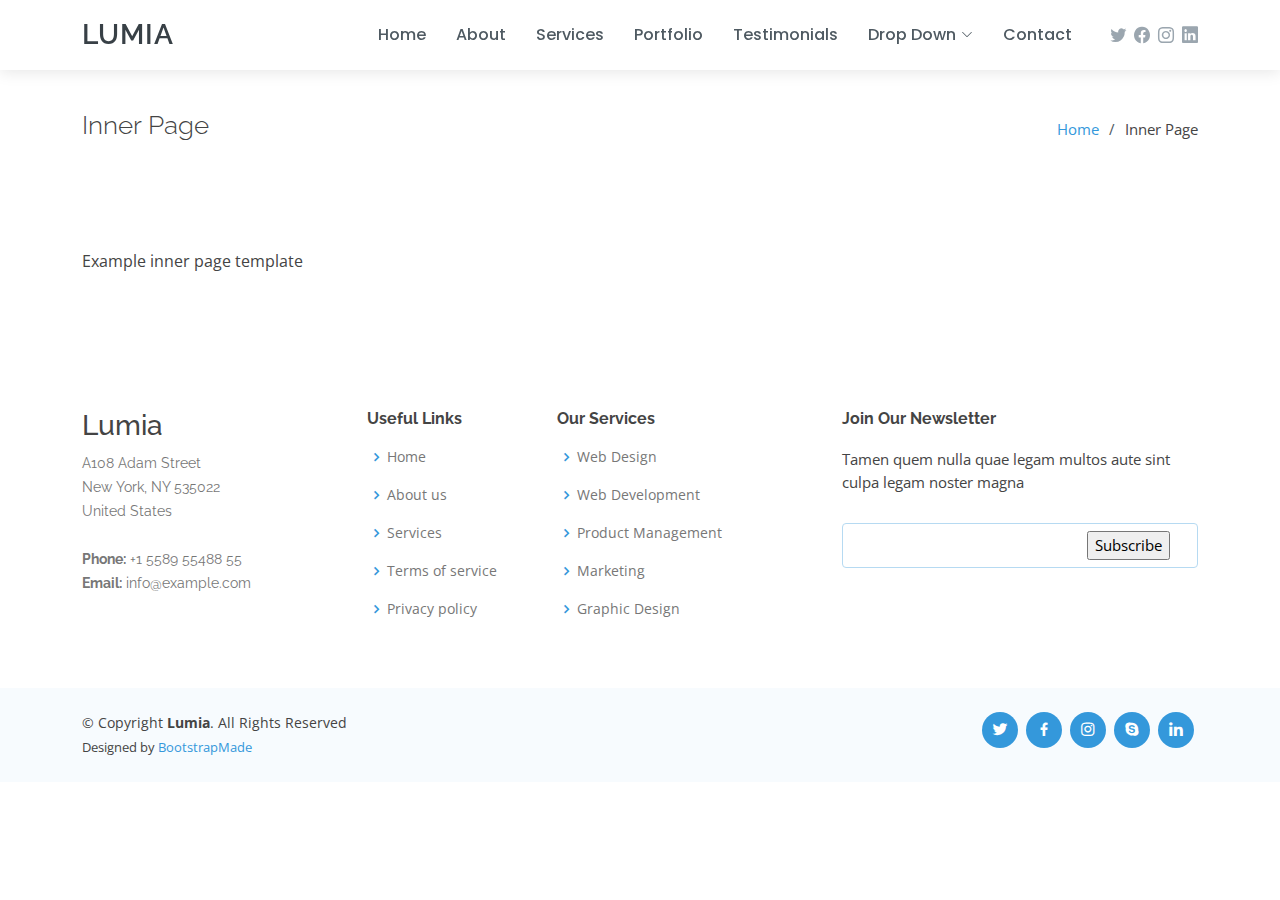
<file: inner-page.html>
<!DOCTYPE html>
<html lang="en">

<head>
  <meta charset="utf-8">
  <meta content="width=device-width, initial-scale=1.0" name="viewport">

  <title>Inner Page - Lumia Bootstrap Template</title>
  <meta content="" name="description">
  <meta content="" name="keywords">

  <!-- Favicons -->
  <link href="assets/img/favicon.png" rel="icon">
  <link href="assets/img/apple-touch-icon.png" rel="apple-touch-icon">

  <!-- Google Fonts -->
  <link href="https://fonts.googleapis.com/css?family=Open+Sans:300,300i,400,400i,600,600i,700,700i|Raleway:300,300i,400,400i,500,500i,600,600i,700,700i|Poppins:300,300i,400,400i,500,500i,600,600i,700,700i" rel="stylesheet">

  <!-- Vendor CSS Files -->
  <link href="assets/vendor/bootstrap/css/bootstrap.min.css" rel="stylesheet">
  <link href="assets/vendor/bootstrap-icons/bootstrap-icons.css" rel="stylesheet">
  <link href="assets/vendor/boxicons/css/boxicons.min.css" rel="stylesheet">
  <link href="assets/vendor/glightbox/css/glightbox.min.css" rel="stylesheet">
  <link href="assets/vendor/swiper/swiper-bundle.min.css" rel="stylesheet">

  <!-- Template Main CSS File -->
  <link href="assets/css/style.css" rel="stylesheet">

  <!-- =======================================================
  * Template Name: Lumia - v4.0.1
  * Template URL: https://bootstrapmade.com/lumia-bootstrap-business-template/
  * Author: BootstrapMade.com
  * License: https://bootstrapmade.com/license/
  ======================================================== -->
</head>

<body>

  <!-- ======= Header ======= -->
  <header id="header" class="fixed-top d-flex align-items-center">
    <div class="container d-flex align-items-center">

      <div class="logo me-auto">
        <h1><a href="index.html">Lumia</a></h1>
        <!-- Uncomment below if you prefer to use an image logo -->
        <!-- <a href="index.html"><img src="assets/img/logo.png" alt="" class="img-fluid"></a>-->
      </div>

      <nav id="navbar" class="navbar order-last order-lg-0">
        <ul>
          <li><a class="nav-link scrollto " href="#hero">Home</a></li>
          <li><a class="nav-link scrollto" href="#about">About</a></li>
          <li><a class="nav-link scrollto" href="#services">Services</a></li>
          <li><a class="nav-link scrollto " href="#portfolio">Portfolio</a></li>
          <li><a class="nav-link scrollto" href="#testimonials">Testimonials</a></li>
          <li class="dropdown"><a href="#"><span>Drop Down</span> <i class="bi bi-chevron-down"></i></a>
            <ul>
              <li><a href="#">Drop Down 1</a></li>
              <li class="dropdown"><a href="#"><span>Deep Drop Down</span> <i class="bi bi-chevron-right"></i></a>
                <ul>
                  <li><a href="#">Deep Drop Down 1</a></li>
                  <li><a href="#">Deep Drop Down 2</a></li>
                  <li><a href="#">Deep Drop Down 3</a></li>
                  <li><a href="#">Deep Drop Down 4</a></li>
                  <li><a href="#">Deep Drop Down 5</a></li>
                </ul>
              </li>
              <li><a href="#">Drop Down 2</a></li>
              <li><a href="#">Drop Down 3</a></li>
              <li><a href="#">Drop Down 4</a></li>
            </ul>
          </li>
          <li><a class="nav-link scrollto" href="#contact">Contact</a></li>
        </ul>
        <i class="bi bi-list mobile-nav-toggle"></i>
      </nav><!-- .navbar -->

      <div class="header-social-links d-flex align-items-center">
        <a href="#" class="twitter"><i class="bi bi-twitter"></i></a>
        <a href="#" class="facebook"><i class="bi bi-facebook"></i></a>
        <a href="#" class="instagram"><i class="bi bi-instagram"></i></a>
        <a href="#" class="linkedin"><i class="bi bi-linkedin"></i></i></a>
      </div>

    </div>
  </header><!-- End Header -->

  <main id="main">

    <!-- ======= Breadcrumbs ======= -->
    <section class="breadcrumbs">
      <div class="container">

        <div class="d-flex justify-content-between align-items-center">
          <h2>Inner Page</h2>
          <ol>
            <li><a href="index.html">Home</a></li>
            <li>Inner Page</li>
          </ol>
        </div>

      </div>
    </section><!-- End Breadcrumbs -->

    <section class="inner-page">
      <div class="container">
        <p>
          Example inner page template
        </p>
      </div>
    </section>

  </main><!-- End #main -->

  <!-- ======= Footer ======= -->
  <footer id="footer">

    <div class="footer-top">
      <div class="container">
        <div class="row">

          <div class="col-lg-3 col-md-6 footer-contact">
            <h3>Lumia</h3>
            <p>
              A108 Adam Street <br>
              New York, NY 535022<br>
              United States <br><br>
              <strong>Phone:</strong> +1 5589 55488 55<br>
              <strong>Email:</strong> info@example.com<br>
            </p>
          </div>

          <div class="col-lg-2 col-md-6 footer-links">
            <h4>Useful Links</h4>
            <ul>
              <li><i class="bx bx-chevron-right"></i> <a href="#">Home</a></li>
              <li><i class="bx bx-chevron-right"></i> <a href="#">About us</a></li>
              <li><i class="bx bx-chevron-right"></i> <a href="#">Services</a></li>
              <li><i class="bx bx-chevron-right"></i> <a href="#">Terms of service</a></li>
              <li><i class="bx bx-chevron-right"></i> <a href="#">Privacy policy</a></li>
            </ul>
          </div>

          <div class="col-lg-3 col-md-6 footer-links">
            <h4>Our Services</h4>
            <ul>
              <li><i class="bx bx-chevron-right"></i> <a href="#">Web Design</a></li>
              <li><i class="bx bx-chevron-right"></i> <a href="#">Web Development</a></li>
              <li><i class="bx bx-chevron-right"></i> <a href="#">Product Management</a></li>
              <li><i class="bx bx-chevron-right"></i> <a href="#">Marketing</a></li>
              <li><i class="bx bx-chevron-right"></i> <a href="#">Graphic Design</a></li>
            </ul>
          </div>

          <div class="col-lg-4 col-md-6 footer-newsletter">
            <h4>Join Our Newsletter</h4>
            <p>Tamen quem nulla quae legam multos aute sint culpa legam noster magna</p>
            <form action="" method="post">
              <input type="email" name="email"><input type="submit" value="Subscribe">
            </form>
          </div>

        </div>
      </div>
    </div>

    <div class="container d-md-flex py-4">

      <div class="me-md-auto text-center text-md-start">
        <div class="copyright">
          &copy; Copyright <strong><span>Lumia</span></strong>. All Rights Reserved
        </div>
        <div class="credits">
          <!-- All the links in the footer should remain intact. -->
          <!-- You can delete the links only if you purchased the pro version. -->
          <!-- Licensing information: https://bootstrapmade.com/license/ -->
          <!-- Purchase the pro version with working PHP/AJAX contact form: https://bootstrapmade.com/lumia-bootstrap-business-template/ -->
          Designed by <a href="https://bootstrapmade.com/">BootstrapMade</a>
        </div>
      </div>
      <div class="social-links text-center text-md-right pt-3 pt-md-0">
        <a href="#" class="twitter"><i class="bx bxl-twitter"></i></a>
        <a href="#" class="facebook"><i class="bx bxl-facebook"></i></a>
        <a href="#" class="instagram"><i class="bx bxl-instagram"></i></a>
        <a href="#" class="google-plus"><i class="bx bxl-skype"></i></a>
        <a href="#" class="linkedin"><i class="bx bxl-linkedin"></i></a>
      </div>
    </div>
  </footer><!-- End Footer -->

  <a href="#" class="back-to-top d-flex align-items-center justify-content-center"><i class="bi bi-arrow-up-short"></i></a>

  <!-- Vendor JS Files -->
  <script src="assets/vendor/bootstrap/js/bootstrap.bundle.min.js"></script>
  <script src="assets/vendor/glightbox/js/glightbox.min.js"></script>
  <script src="assets/vendor/isotope-layout/isotope.pkgd.min.js"></script>
  <script src="assets/vendor/php-email-form/validate.js"></script>
  <script src="assets/vendor/purecounter/purecounter.js"></script>
  <script src="assets/vendor/swiper/swiper-bundle.min.js"></script>
  <script src="assets/vendor/waypoints/noframework.waypoints.js"></script>

  <!-- Template Main JS File -->
  <script src="assets/js/main.js"></script>

</body>

</html>
</file>
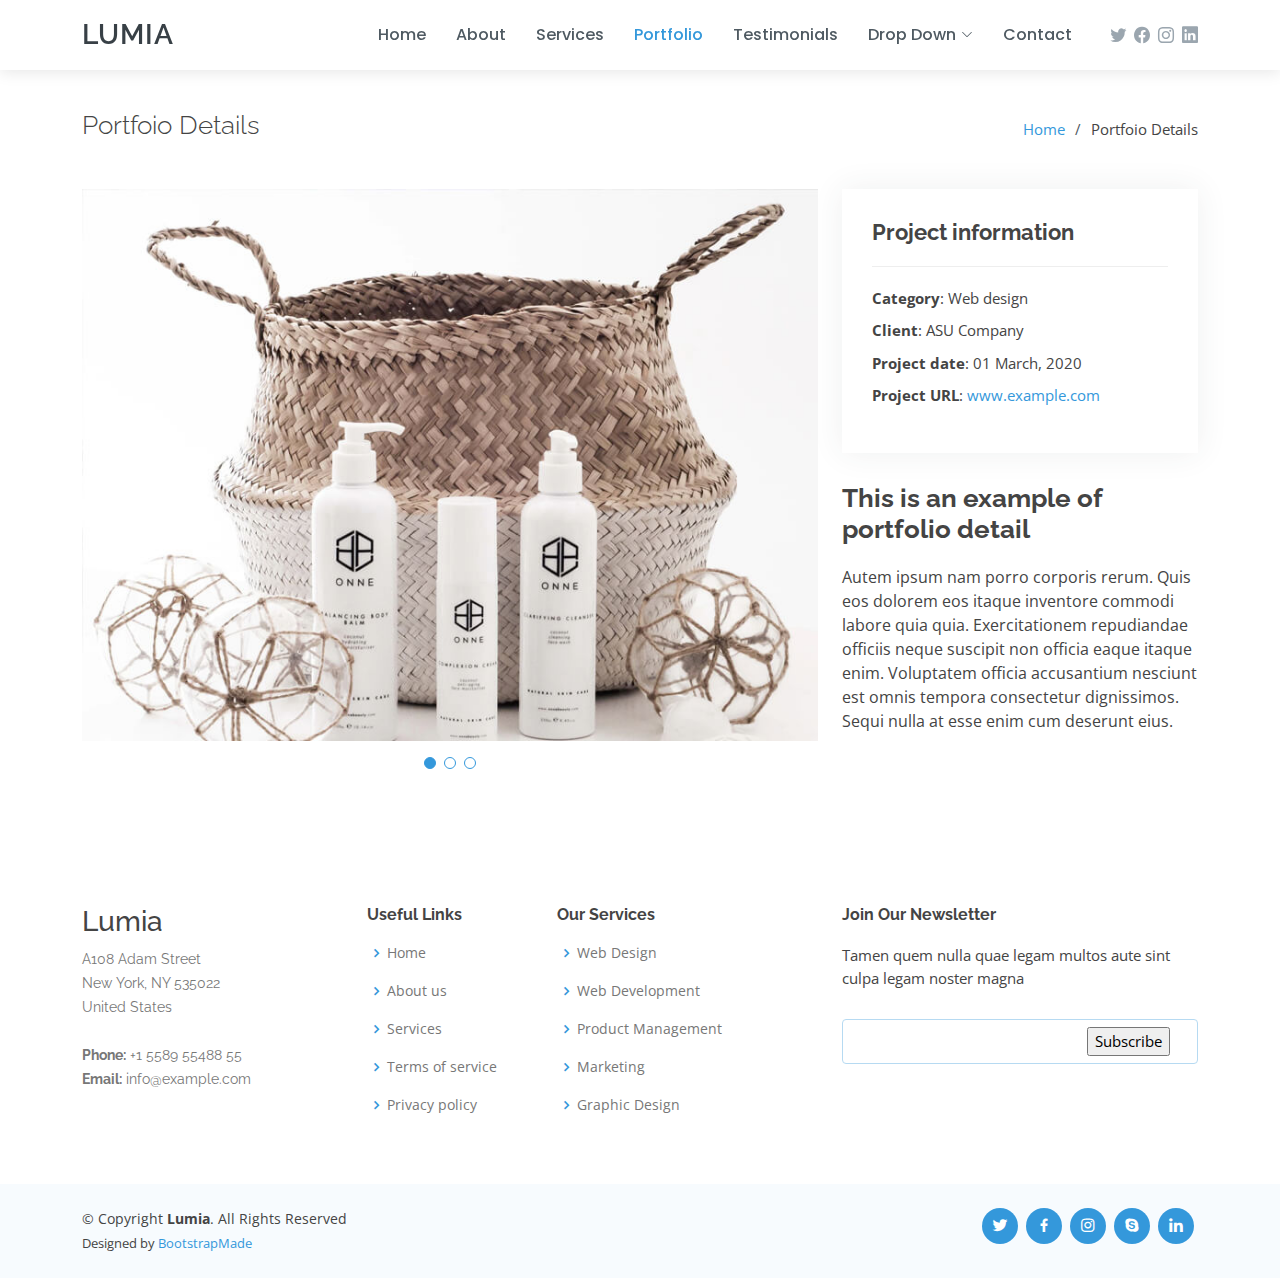
<file: portfolio-details.html>
<!DOCTYPE html>
<html lang="en">

<head>
  <meta charset="utf-8">
  <meta content="width=device-width, initial-scale=1.0" name="viewport">

  <title>Portfolio Details - Lumia Bootstrap Template</title>
  <meta content="" name="description">
  <meta content="" name="keywords">

  <!-- Favicons -->
  <link href="assets/img/favicon.png" rel="icon">
  <link href="assets/img/apple-touch-icon.png" rel="apple-touch-icon">

  <!-- Google Fonts -->
  <link href="https://fonts.googleapis.com/css?family=Open+Sans:300,300i,400,400i,600,600i,700,700i|Raleway:300,300i,400,400i,500,500i,600,600i,700,700i|Poppins:300,300i,400,400i,500,500i,600,600i,700,700i" rel="stylesheet">

  <!-- Vendor CSS Files -->
  <link href="assets/vendor/bootstrap/css/bootstrap.min.css" rel="stylesheet">
  <link href="assets/vendor/bootstrap-icons/bootstrap-icons.css" rel="stylesheet">
  <link href="assets/vendor/boxicons/css/boxicons.min.css" rel="stylesheet">
  <link href="assets/vendor/glightbox/css/glightbox.min.css" rel="stylesheet">
  <link href="assets/vendor/swiper/swiper-bundle.min.css" rel="stylesheet">

  <!-- Template Main CSS File -->
  <link href="assets/css/style.css" rel="stylesheet">

  <!-- =======================================================
  * Template Name: Lumia - v4.0.1
  * Template URL: https://bootstrapmade.com/lumia-bootstrap-business-template/
  * Author: BootstrapMade.com
  * License: https://bootstrapmade.com/license/
  ======================================================== -->
</head>

<body>

  <!-- ======= Header ======= -->
  <header id="header" class="fixed-top d-flex align-items-center">
    <div class="container d-flex align-items-center">

      <div class="logo me-auto">
        <h1><a href="index.html">Lumia</a></h1>
        <!-- Uncomment below if you prefer to use an image logo -->
        <!-- <a href="index.html"><img src="assets/img/logo.png" alt="" class="img-fluid"></a>-->
      </div>

      <nav id="navbar" class="navbar order-last order-lg-0">
        <ul>
          <li><a class="nav-link scrollto " href="#hero">Home</a></li>
          <li><a class="nav-link scrollto" href="#about">About</a></li>
          <li><a class="nav-link scrollto" href="#services">Services</a></li>
          <li><a class="nav-link scrollto active" href="#portfolio">Portfolio</a></li>
          <li><a class="nav-link scrollto" href="#testimonials">Testimonials</a></li>
          <li class="dropdown"><a href="#"><span>Drop Down</span> <i class="bi bi-chevron-down"></i></a>
            <ul>
              <li><a href="#">Drop Down 1</a></li>
              <li class="dropdown"><a href="#"><span>Deep Drop Down</span> <i class="bi bi-chevron-right"></i></a>
                <ul>
                  <li><a href="#">Deep Drop Down 1</a></li>
                  <li><a href="#">Deep Drop Down 2</a></li>
                  <li><a href="#">Deep Drop Down 3</a></li>
                  <li><a href="#">Deep Drop Down 4</a></li>
                  <li><a href="#">Deep Drop Down 5</a></li>
                </ul>
              </li>
              <li><a href="#">Drop Down 2</a></li>
              <li><a href="#">Drop Down 3</a></li>
              <li><a href="#">Drop Down 4</a></li>
            </ul>
          </li>
          <li><a class="nav-link scrollto" href="#contact">Contact</a></li>
        </ul>
        <i class="bi bi-list mobile-nav-toggle"></i>
      </nav><!-- .navbar -->

      <div class="header-social-links d-flex align-items-center">
        <a href="#" class="twitter"><i class="bi bi-twitter"></i></a>
        <a href="#" class="facebook"><i class="bi bi-facebook"></i></a>
        <a href="#" class="instagram"><i class="bi bi-instagram"></i></a>
        <a href="#" class="linkedin"><i class="bi bi-linkedin"></i></i></a>
      </div>

    </div>
  </header><!-- End Header -->

  <main id="main">

    <!-- ======= Breadcrumbs ======= -->
    <section id="breadcrumbs" class="breadcrumbs">
      <div class="container">

        <div class="d-flex justify-content-between align-items-center">
          <h2>Portfoio Details</h2>
          <ol>
            <li><a href="index.html">Home</a></li>
            <li>Portfoio Details</li>
          </ol>
        </div>

      </div>
    </section><!-- End Breadcrumbs -->

    <!-- ======= Portfolio Details Section ======= -->
    <section id="portfolio-details" class="portfolio-details">
      <div class="container">

        <div class="row gy-4">

          <div class="col-lg-8">
            <div class="portfolio-details-slider swiper-container">
              <div class="swiper-wrapper align-items-center">

                <div class="swiper-slide">
                  <img src="assets/img/portfolio/portfolio-1.jpg" alt="">
                </div>

                <div class="swiper-slide">
                  <img src="assets/img/portfolio/portfolio-2.jpg" alt="">
                </div>

                <div class="swiper-slide">
                  <img src="assets/img/portfolio/portfolio-3.jpg" alt="">
                </div>

              </div>
              <div class="swiper-pagination"></div>
            </div>
          </div>

          <div class="col-lg-4">
            <div class="portfolio-info">
              <h3>Project information</h3>
              <ul>
                <li><strong>Category</strong>: Web design</li>
                <li><strong>Client</strong>: ASU Company</li>
                <li><strong>Project date</strong>: 01 March, 2020</li>
                <li><strong>Project URL</strong>: <a href="#">www.example.com</a></li>
              </ul>
            </div>
            <div class="portfolio-description">
              <h2>This is an example of portfolio detail</h2>
              <p>
                Autem ipsum nam porro corporis rerum. Quis eos dolorem eos itaque inventore commodi labore quia quia. Exercitationem repudiandae officiis neque suscipit non officia eaque itaque enim. Voluptatem officia accusantium nesciunt est omnis tempora consectetur dignissimos. Sequi nulla at esse enim cum deserunt eius.
              </p>
            </div>
          </div>

        </div>

      </div>
    </section><!-- End Portfolio Details Section -->

  </main><!-- End #main -->

  <!-- ======= Footer ======= -->
  <footer id="footer">

    <div class="footer-top">
      <div class="container">
        <div class="row">

          <div class="col-lg-3 col-md-6 footer-contact">
            <h3>Lumia</h3>
            <p>
              A108 Adam Street <br>
              New York, NY 535022<br>
              United States <br><br>
              <strong>Phone:</strong> +1 5589 55488 55<br>
              <strong>Email:</strong> info@example.com<br>
            </p>
          </div>

          <div class="col-lg-2 col-md-6 footer-links">
            <h4>Useful Links</h4>
            <ul>
              <li><i class="bx bx-chevron-right"></i> <a href="#">Home</a></li>
              <li><i class="bx bx-chevron-right"></i> <a href="#">About us</a></li>
              <li><i class="bx bx-chevron-right"></i> <a href="#">Services</a></li>
              <li><i class="bx bx-chevron-right"></i> <a href="#">Terms of service</a></li>
              <li><i class="bx bx-chevron-right"></i> <a href="#">Privacy policy</a></li>
            </ul>
          </div>

          <div class="col-lg-3 col-md-6 footer-links">
            <h4>Our Services</h4>
            <ul>
              <li><i class="bx bx-chevron-right"></i> <a href="#">Web Design</a></li>
              <li><i class="bx bx-chevron-right"></i> <a href="#">Web Development</a></li>
              <li><i class="bx bx-chevron-right"></i> <a href="#">Product Management</a></li>
              <li><i class="bx bx-chevron-right"></i> <a href="#">Marketing</a></li>
              <li><i class="bx bx-chevron-right"></i> <a href="#">Graphic Design</a></li>
            </ul>
          </div>

          <div class="col-lg-4 col-md-6 footer-newsletter">
            <h4>Join Our Newsletter</h4>
            <p>Tamen quem nulla quae legam multos aute sint culpa legam noster magna</p>
            <form action="" method="post">
              <input type="email" name="email"><input type="submit" value="Subscribe">
            </form>
          </div>

        </div>
      </div>
    </div>

    <div class="container d-md-flex py-4">

      <div class="me-md-auto text-center text-md-start">
        <div class="copyright">
          &copy; Copyright <strong><span>Lumia</span></strong>. All Rights Reserved
        </div>
        <div class="credits">
          <!-- All the links in the footer should remain intact. -->
          <!-- You can delete the links only if you purchased the pro version. -->
          <!-- Licensing information: https://bootstrapmade.com/license/ -->
          <!-- Purchase the pro version with working PHP/AJAX contact form: https://bootstrapmade.com/lumia-bootstrap-business-template/ -->
          Designed by <a href="https://bootstrapmade.com/">BootstrapMade</a>
        </div>
      </div>
      <div class="social-links text-center text-md-right pt-3 pt-md-0">
        <a href="#" class="twitter"><i class="bx bxl-twitter"></i></a>
        <a href="#" class="facebook"><i class="bx bxl-facebook"></i></a>
        <a href="#" class="instagram"><i class="bx bxl-instagram"></i></a>
        <a href="#" class="google-plus"><i class="bx bxl-skype"></i></a>
        <a href="#" class="linkedin"><i class="bx bxl-linkedin"></i></a>
      </div>
    </div>
  </footer><!-- End Footer -->

  <a href="#" class="back-to-top d-flex align-items-center justify-content-center"><i class="bi bi-arrow-up-short"></i></a>

  <!-- Vendor JS Files -->
  <script src="assets/vendor/bootstrap/js/bootstrap.bundle.min.js"></script>
  <script src="assets/vendor/glightbox/js/glightbox.min.js"></script>
  <script src="assets/vendor/isotope-layout/isotope.pkgd.min.js"></script>
  <script src="assets/vendor/php-email-form/validate.js"></script>
  <script src="assets/vendor/purecounter/purecounter.js"></script>
  <script src="assets/vendor/swiper/swiper-bundle.min.js"></script>
  <script src="assets/vendor/waypoints/noframework.waypoints.js"></script>

  <!-- Template Main JS File -->
  <script src="assets/js/main.js"></script>

</body>

</html>
</file>
<file: assets/css/style.css>
/**
* Template Name: Lumia - v4.0.1
* Template URL: https://bootstrapmade.com/lumia-bootstrap-business-template/
* Author: BootstrapMade.com
* License: https://bootstrapmade.com/license/
*/

/*--------------------------------------------------------------
# General
--------------------------------------------------------------*/
body {
  font-family: "Open Sans", sans-serif;
  color: #444444;
}

a {
  color: #3498db;
  text-decoration: none;
}

a:hover {
  color: #5faee3;
  text-decoration: none;
}

h1, h2, h3, h4, h5, h6 {
  font-family: "Raleway", sans-serif;
}

/*--------------------------------------------------------------
# Back to top button
--------------------------------------------------------------*/
.back-to-top {
  position: fixed;
  visibility: hidden;
  opacity: 0;
  right: 15px;
  bottom: 15px;
  z-index: 996;
  background: #3498db;
  width: 40px;
  height: 40px;
  border-radius: 4px;
  transition: all 0.4s;
}

.back-to-top i {
  font-size: 28px;
  color: #fff;
  line-height: 0;
}

.back-to-top:hover {
  background: #57aae1;
  color: #fff;
}

.back-to-top.active {
  visibility: visible;
  opacity: 1;
}

/*--------------------------------------------------------------
# Header
--------------------------------------------------------------*/
#header {
  height: 70px;
  transition: all 0.5s;
  z-index: 997;
  transition: all 0.5s;
  background: #fff;
  box-shadow: 0px 2px 15px rgba(0, 0, 0, 0.1);
}

#header .logo h1 {
  font-size: 28px;
  margin: 0;
  font-weight: 600;
  letter-spacing: 1px;
  text-transform: uppercase;
  color: #384046;
}

#header .logo h1 a, #header .logo h1 a:hover {
  color: #384046;
  text-decoration: none;
}

#header .logo img {
  max-height: 80px;
}

/*--------------------------------------------------------------
# Header Social Links
--------------------------------------------------------------*/
.header-social-links {
  margin: 0 0 0 30px;
}

.header-social-links a {
  color: #9ba6af;
  padding-left: 8px;
  display: inline-block;
  line-height: 0px;
  transition: 0.3s;
}

.header-social-links a i {
  line-height: 0;
}

.header-social-links a:hover {
  color: #3498db;
}

@media (max-width: 768px) {
  .header-social-links {
    margin: 0 15px 0 0;
  }
}

/*--------------------------------------------------------------
# Navigation Menu
--------------------------------------------------------------*/
/**
* Desktop Navigation 
*/
.navbar {
  padding: 0;
}

.navbar ul {
  margin: 0;
  padding: 0;
  display: flex;
  list-style: none;
  align-items: center;
}

.navbar li {
  position: relative;
}

.navbar a {
  display: flex;
  align-items: center;
  justify-content: space-between;
  padding: 10px 0 10px 30px;
  font-family: "Poppins", sans-serif;
  font-size: 16px;
  font-weight: 500;
  color: #4f5a62;
  white-space: nowrap;
  transition: 0.3s;
}

.navbar a i {
  font-size: 12px;
  line-height: 0;
  margin-left: 5px;
}

.navbar a:hover, .navbar .active, .navbar li:hover > a {
  color: #3498db;
}

.navbar .dropdown ul {
  display: block;
  position: absolute;
  left: 14px;
  top: calc(100% + 30px);
  margin: 0;
  padding: 10px 0;
  z-index: 99;
  opacity: 0;
  visibility: hidden;
  background: #fff;
  box-shadow: 0px 0px 30px rgba(127, 137, 161, 0.25);
  transition: 0.3s;
}

.navbar .dropdown ul li {
  min-width: 200px;
}

.navbar .dropdown ul a {
  padding: 10px 20px;
  font-size: 14px;
  font-weight: 400;
  color: #21262a;
}

.navbar .dropdown ul a i {
  font-size: 12px;
}

.navbar .dropdown ul a:hover, .navbar .dropdown ul .active:hover, .navbar .dropdown ul li:hover > a {
  color: #3498db;
}

.navbar .dropdown:hover > ul {
  opacity: 1;
  top: 100%;
  visibility: visible;
}

.navbar .dropdown .dropdown ul {
  top: 0;
  left: calc(100% - 30px);
  visibility: hidden;
}

.navbar .dropdown .dropdown:hover > ul {
  opacity: 1;
  top: 0;
  left: 100%;
  visibility: visible;
}

@media (max-width: 1366px) {
  .navbar .dropdown .dropdown ul {
    left: -90%;
  }
  .navbar .dropdown .dropdown:hover > ul {
    left: -100%;
  }
}

/**
* Mobile Navigation 
*/
.mobile-nav-toggle {
  color: #384046;
  font-size: 28px;
  cursor: pointer;
  display: none;
  line-height: 0;
  transition: 0.5s;
}

.mobile-nav-toggle.bi-x {
  color: #fff;
}

@media (max-width: 991px) {
  .mobile-nav-toggle {
    display: block;
  }
  .navbar ul {
    display: none;
  }
}

.navbar-mobile {
  position: fixed;
  overflow: hidden;
  top: 0;
  right: 0;
  left: 0;
  bottom: 0;
  background: rgba(33, 38, 42, 0.9);
  transition: 0.3s;
  z-index: 999;
}

.navbar-mobile .mobile-nav-toggle {
  position: absolute;
  top: 15px;
  right: 15px;
}

.navbar-mobile ul {
  display: block;
  position: absolute;
  top: 55px;
  right: 15px;
  bottom: 15px;
  left: 15px;
  padding: 10px 0;
  background-color: #fff;
  overflow-y: auto;
  transition: 0.3s;
}

.navbar-mobile a {
  padding: 10px 20px;
  font-size: 15px;
  color: #384046;
}

.navbar-mobile a:hover, .navbar-mobile .active, .navbar-mobile li:hover > a {
  color: #3498db;
}

.navbar-mobile .getstarted {
  margin: 15px;
}

.navbar-mobile .dropdown ul {
  position: static;
  display: none;
  margin: 10px 20px;
  padding: 10px 0;
  z-index: 99;
  opacity: 1;
  visibility: visible;
  background: #fff;
  box-shadow: 0px 0px 30px rgba(127, 137, 161, 0.25);
}

.navbar-mobile .dropdown ul li {
  min-width: 200px;
}

.navbar-mobile .dropdown ul a {
  padding: 10px 20px;
}

.navbar-mobile .dropdown ul a i {
  font-size: 12px;
}

.navbar-mobile .dropdown ul a:hover, .navbar-mobile .dropdown ul .active:hover, .navbar-mobile .dropdown ul li:hover > a {
  color: #3498db;
}

.navbar-mobile .dropdown > .dropdown-active {
  display: block;
}

/*--------------------------------------------------------------
# Hero Section
--------------------------------------------------------------*/
#hero {
  width: 100%;
  height: 60vh;
  background: url("../img/hero-bg.jpg") center center;
  background-size: cover;
  position: relative;
  margin-top: 70px;
  padding: 0;
}

#hero:before {
  content: "";
  background: rgba(56, 64, 70, 0.7);
  position: absolute;
  bottom: 0;
  top: 0;
  left: 0;
  right: 0;
}

#hero .container {
  z-index: 2;
}

#hero h1 {
  margin: 0 0 10px 0;
  font-size: 48px;
  font-weight: 700;
  line-height: 56px;
  color: #fff;
}

#hero h1 span {
  border-bottom: 4px solid #3498db;
}

#hero h2 {
  color: rgba(255, 255, 255, 0.8);
  margin-bottom: 30px;
  font-size: 24px;
}

#hero .btn-get-started {
  font-family: "Poppins", sans-serif;
  font-weight: 400;
  font-size: 13px;
  letter-spacing: 2px;
  display: inline-block;
  padding: 12px 28px;
  border-radius: 4px;
  transition: ease-in-out 0.3s;
  color: #fff;
  background: #3498db;
  text-transform: uppercase;
}

#hero .btn-get-started:hover {
  background: #4ea5e0;
}

@media (max-width: 992px) {
  #hero {
    height: calc(100vh - 70px);
  }
}

@media (max-width: 768px) {
  #hero h1 {
    font-size: 30px;
    line-height: 36px;
  }
  #hero h2 {
    font-size: 18px;
    line-height: 24px;
    margin-bottom: 30px;
  }
}

/*--------------------------------------------------------------
# Sections General
--------------------------------------------------------------*/
section {
  padding: 60px 0;
}

.section-bg {
  background-color: #f7fbfe;
}

.section-title {
  text-align: center;
  padding-bottom: 30px;
}

.section-title h2 {
  font-size: 32px;
  font-weight: 600;
  margin-bottom: 20px;
  padding-bottom: 20px;
  position: relative;
}

.section-title h2::before {
  content: '';
  position: absolute;
  display: block;
  width: 120px;
  height: 1px;
  background: #ddd;
  bottom: 1px;
  left: calc(50% - 60px);
}

.section-title h2::after {
  content: '';
  position: absolute;
  display: block;
  width: 40px;
  height: 3px;
  background: #3498db;
  bottom: 0;
  left: calc(50% - 20px);
}

.section-title p {
  margin-bottom: 0;
}

/*--------------------------------------------------------------
# What We Do
--------------------------------------------------------------*/
.what-we-do .icon-box {
  text-align: center;
  padding: 30px 20px;
  transition: all ease-in-out 0.3s;
  background: #fff;
}

.what-we-do .icon-box .icon {
  margin: 0 auto;
  width: 64px;
  height: 64px;
  background: #eaf4fb;
  border-radius: 50px;
  display: flex;
  align-items: center;
  justify-content: center;
  margin-bottom: 20px;
  transition: ease-in-out 0.3s;
}

.what-we-do .icon-box .icon i {
  color: #3498db;
  font-size: 28px;
}

.what-we-do .icon-box h4 {
  font-weight: 700;
  margin-bottom: 15px;
  font-size: 24px;
}

.what-we-do .icon-box h4 a {
  color: #384046;
  transition: ease-in-out 0.3s;
}

.what-we-do .icon-box p {
  line-height: 24px;
  font-size: 14px;
  margin-bottom: 0;
}

.what-we-do .icon-box:hover {
  border-color: #fff;
  box-shadow: 0px 0 25px 0 rgba(0, 0, 0, 0.1);
}

.what-we-do .icon-box:hover h4 a, .what-we-do .icon-box:hover .icon i {
  color: #3498db;
}

/*--------------------------------------------------------------
# About
--------------------------------------------------------------*/
.about {
  padding: 10px 0;
}

.about h3 {
  font-weight: 600;
  font-size: 32px;
}

.about ul {
  list-style: none;
  padding: 0;
  font-size: 15px;
}

.about ul li + li {
  margin-top: 10px;
}

.about ul li {
  position: relative;
  padding-left: 26px;
}

.about ul i {
  position: absolute;
  left: 0;
  top: 0;
  font-size: 22px;
  color: #3498db;
}

.about .icon-boxes {
  padding-top: 10px;
}

.about .icon-boxes h4 {
  font-size: 20px;
  font-weight: 700;
  margin-top: 5px;
}

.about .icon-boxes i {
  font-size: 48px;
  color: #3498db;
}

.about .icon-boxes p {
  font-size: 15px;
  color: #848484;
}

/*--------------------------------------------------------------
# Skills
--------------------------------------------------------------*/
.skills .progress {
  height: 60px;
  display: block;
  background: none;
  border-radius: 0;
}

.skills .progress .skill {
  padding: 10px 0;
  margin: 0 0 6px 0;
  text-transform: uppercase;
  display: block;
  font-weight: 600;
  font-family: "Poppins", sans-serif;
  color: #384046;
}

.skills .progress .skill .val {
  float: right;
  font-style: normal;
}

.skills .progress-bar-wrap {
  background: #e8eaec;
}

.skills .progress-bar {
  width: 1px;
  height: 10px;
  transition: .9s;
  background-color: #5faee3;
}

/*--------------------------------------------------------------
# Counts
--------------------------------------------------------------*/
.counts {
  background: white;
  padding: 30px 0 40px 0;
}

.counts .count-box {
  padding: 30px 30px 25px 30px;
  width: 100%;
  position: relative;
  text-align: center;
  background: #fff;
}

.counts .count-box i {
  position: absolute;
  top: -25px;
  left: 50%;
  transform: translateX(-50%);
  font-size: 20px;
  background: #3498db;
  padding: 12px;
  color: #fff;
  border-radius: 50px;
  display: inline-flex;
  align-items: center;
  justify-content: center;
  width: 48px;
  height: 48px;
}

.counts .count-box span {
  font-size: 36px;
  display: block;
  font-weight: 600;
  color: #124364;
}

.counts .count-box p {
  padding: 0;
  margin: 0;
  font-family: "Raleway", sans-serif;
  font-size: 14px;
}

/*--------------------------------------------------------------
# Services
--------------------------------------------------------------*/
.services .icon-box {
  padding: 30px;
  border-radius: 6px;
  background: #fff;
  transition: ease-in-out 0.3s;
}

.services .icon-box i {
  float: left;
  color: #3498db;
  font-size: 40px;
  line-height: 0;
}

.services .icon-box h4 {
  margin-left: 70px;
  font-weight: 700;
  margin-bottom: 15px;
  font-size: 18px;
}

.services .icon-box h4 a {
  color: #384046;
  transition: 0.3s;
}

.services .icon-box p {
  margin-left: 70px;
  line-height: 24px;
  font-size: 14px;
}

.services .icon-box:hover {
  box-shadow: 0px 2px 22px rgba(0, 0, 0, 0.08);
}

.services .icon-box:hover h4 a {
  color: #3498db;
}

/*--------------------------------------------------------------
# Portfolio
--------------------------------------------------------------*/
.portfolio {
  padding: 60px 0;
}

.portfolio #portfolio-flters {
  padding: 0;
  margin: 0 0 35px 0;
  list-style: none;
  text-align: center;
}

.portfolio #portfolio-flters li {
  cursor: pointer;
  margin: 0 15px 15px 0;
  display: inline-block;
  padding: 10px 20px;
  font-size: 12px;
  line-height: 20px;
  color: #444444;
  border-radius: 4px;
  text-transform: uppercase;
  background: #fff;
  margin-bottom: 5px;
  transition: all 0.3s ease-in-out;
}

.portfolio #portfolio-flters li:hover, .portfolio #portfolio-flters li.filter-active {
  background: #3498db;
  color: #fff;
}

.portfolio #portfolio-flters li:last-child {
  margin-right: 0;
}

.portfolio .portfolio-wrap {
  box-shadow: 0px 2px 12px rgba(0, 0, 0, 0.08);
  transition: 0.3s;
}

.portfolio .portfolio-wrap:hover {
  box-shadow: 0px 4px 14px rgba(0, 0, 0, 0.16);
}

.portfolio .portfolio-item {
  position: relative;
  height: 360px;
  overflow: hidden;
}

.portfolio .portfolio-item figure {
  background: #000;
  overflow: hidden;
  height: 240px;
  position: relative;
  border-radius: 4px 4px 0 0;
  margin: 0;
}

.portfolio .portfolio-item figure:hover img {
  opacity: 0.4;
  transition: .4s;
}

.portfolio .portfolio-item figure .link-preview, .portfolio .portfolio-item figure .link-details {
  position: absolute;
  display: flex;
  align-items: center;
  justify-content: center;
  opacity: 0;
  line-height: 0;
  text-align: center;
  width: 36px;
  height: 36px;
  background: #fff;
  border-radius: 50%;
  transition: all .2s linear;
  overflow: hidden;
  font-size: 20px;
}

.portfolio .portfolio-item figure .link-preview i, .portfolio .portfolio-item figure .link-details i {
  color: #384046;
  line-height: 0;
}

.portfolio .portfolio-item figure .link-preview:hover, .portfolio .portfolio-item figure .link-details:hover {
  background: #3498db;
}

.portfolio .portfolio-item figure .link-preview:hover i, .portfolio .portfolio-item figure .link-details:hover i {
  color: #fff;
}

.portfolio .portfolio-item figure .link-preview {
  left: calc(50% - 38px);
  top: calc(50% - 18px);
}

.portfolio .portfolio-item figure .link-details {
  right: calc(50% - 38px);
  top: calc(50% - 18px);
}

.portfolio .portfolio-item figure:hover .link-preview {
  opacity: 1;
  left: calc(50% - 44px);
}

.portfolio .portfolio-item figure:hover .link-details {
  opacity: 1;
  right: calc(50% - 44px);
}

.portfolio .portfolio-item .portfolio-info {
  background: #fff;
  text-align: center;
  padding: 30px;
  height: 90px;
  border-radius: 0 0 3px 3px;
}

.portfolio .portfolio-item .portfolio-info h4 {
  font-size: 18px;
  line-height: 1px;
  font-weight: 700;
  margin-bottom: 18px;
  padding-bottom: 0;
}

.portfolio .portfolio-item .portfolio-info h4 a {
  color: #333;
}

.portfolio .portfolio-item .portfolio-info h4 a:hover {
  color: #3498db;
}

.portfolio .portfolio-item .portfolio-info p {
  padding: 0;
  margin: 0;
  color: #b8b8b8;
  font-weight: 500;
  font-size: 14px;
  text-transform: uppercase;
}

/*--------------------------------------------------------------
# Portfolio Details
--------------------------------------------------------------*/
.portfolio-details {
  padding-top: 0;
}

.portfolio-details .portfolio-details-slider img {
  width: 100%;
}

.portfolio-details .portfolio-details-slider .swiper-pagination {
  margin-top: 20px;
  position: relative;
}

.portfolio-details .portfolio-details-slider .swiper-pagination .swiper-pagination-bullet {
  width: 12px;
  height: 12px;
  background-color: #fff;
  opacity: 1;
  border: 1px solid #3498db;
}

.portfolio-details .portfolio-details-slider .swiper-pagination .swiper-pagination-bullet-active {
  background-color: #3498db;
}

.portfolio-details .portfolio-info {
  padding: 30px;
  box-shadow: 0px 0 30px rgba(56, 64, 70, 0.08);
}

.portfolio-details .portfolio-info h3 {
  font-size: 22px;
  font-weight: 700;
  margin-bottom: 20px;
  padding-bottom: 20px;
  border-bottom: 1px solid #eee;
}

.portfolio-details .portfolio-info ul {
  list-style: none;
  padding: 0;
  font-size: 15px;
}

.portfolio-details .portfolio-info ul li + li {
  margin-top: 10px;
}

.portfolio-details .portfolio-description {
  padding-top: 30px;
}

.portfolio-details .portfolio-description h2 {
  font-size: 26px;
  font-weight: 700;
  margin-bottom: 20px;
}

.portfolio-details .portfolio-description p {
  padding: 0;
}

/*--------------------------------------------------------------
# Testimonials
--------------------------------------------------------------*/
.testimonials .testimonial-item {
  box-sizing: content-box;
  padding: 30px 30px 0 30px;
  margin: 30px 15px;
  text-align: center;
  min-height: 350px;
  box-shadow: 0px 2px 12px rgba(0, 0, 0, 0.08);
  background: #fff;
}

.testimonials .testimonial-item .testimonial-img {
  width: 90px;
  border-radius: 50%;
  border: 4px solid #fff;
  margin: 0 auto;
}

.testimonials .testimonial-item h3 {
  font-size: 18px;
  font-weight: bold;
  margin: 10px 0 5px 0;
  color: #111;
}

.testimonials .testimonial-item h4 {
  font-size: 14px;
  color: #999;
  margin: 0;
}

.testimonials .testimonial-item .quote-icon-left, .testimonials .testimonial-item .quote-icon-right {
  color: #e1f0fa;
  font-size: 26px;
}

.testimonials .testimonial-item .quote-icon-left {
  display: inline-block;
  left: -5px;
  position: relative;
}

.testimonials .testimonial-item .quote-icon-right {
  display: inline-block;
  right: -5px;
  position: relative;
  top: 10px;
}

.testimonials .testimonial-item p {
  font-style: italic;
  margin: 0 auto 15px auto;
}

.testimonials .swiper-pagination {
  margin-top: 20px;
  position: relative;
}

.testimonials .swiper-pagination .swiper-pagination-bullet {
  width: 12px;
  height: 12px;
  background-color: #fff;
  opacity: 1;
  border: 1px solid #3498db;
}

.testimonials .swiper-pagination .swiper-pagination-bullet-active {
  background-color: #3498db;
}

/*--------------------------------------------------------------
# Team
--------------------------------------------------------------*/
.team .member {
  text-align: center;
  margin-bottom: 20px;
  box-shadow: 0px 0px 12px 0px rgba(0, 0, 0, 0.1);
  padding: 30px 20px;
  background: #fff;
}

.team .member img {
  max-width: 60%;
  border-radius: 50%;
  margin: 0 0 30px 0;
}

.team .member h4 {
  font-weight: 700;
  margin-bottom: 2px;
  font-size: 18px;
}

.team .member span {
  font-style: italic;
  display: block;
  font-size: 13px;
}

.team .member p {
  padding-top: 10px;
  font-size: 14px;
  font-style: italic;
  color: #aaaaaa;
}

.team .member .social {
  margin-top: 15px;
}

.team .member .social a {
  color: #919191;
  transition: 0.3s;
}

.team .member .social a:hover {
  color: #3498db;
}

.team .member .social i {
  font-size: 18px;
  margin: 0 2px;
}

/*--------------------------------------------------------------
# Contact
--------------------------------------------------------------*/
.contact .info-wrap {
  padding: 30px;
  background: #fff;
  border-radius: 4px;
}

.contact .info i {
  font-size: 20px;
  color: #3498db;
  float: left;
  width: 44px;
  height: 44px;
  background: #eaf4fb;
  display: flex;
  justify-content: center;
  align-items: center;
  border-radius: 50px;
  transition: all 0.3s ease-in-out;
}

.contact .info h4 {
  padding: 0 0 0 60px;
  font-size: 22px;
  font-weight: 600;
  margin-bottom: 5px;
  color: #384046;
}

.contact .info p {
  padding: 0 0 0 60px;
  margin-bottom: 0;
  font-size: 14px;
  color: #65747f;
}

.contact .info:hover i {
  background: #3498db;
  color: #fff;
}

.contact .php-email-form {
  width: 100%;
  padding: 30px;
  background: #fff;
  border-radius: 4px;
}

.contact .php-email-form .form-group {
  padding-bottom: 8px;
}

.contact .php-email-form .validate {
  display: none;
  color: red;
  margin: 0 0 15px 0;
  font-weight: 400;
  font-size: 13px;
}

.contact .php-email-form .error-message {
  display: none;
  color: #fff;
  background: #ed3c0d;
  text-align: left;
  padding: 15px;
  font-weight: 600;
}

.contact .php-email-form .error-message br + br {
  margin-top: 25px;
}

.contact .php-email-form .sent-message {
  display: none;
  color: #fff;
  background: #18d26e;
  text-align: center;
  padding: 15px;
  font-weight: 600;
}

.contact .php-email-form .loading {
  display: none;
  background: #fff;
  text-align: center;
  padding: 15px;
}

.contact .php-email-form .loading:before {
  content: "";
  display: inline-block;
  border-radius: 50%;
  width: 24px;
  height: 24px;
  margin: 0 10px -6px 0;
  border: 3px solid #18d26e;
  border-top-color: #eee;
  -webkit-animation: animate-loading 1s linear infinite;
  animation: animate-loading 1s linear infinite;
}

.contact .php-email-form input, .contact .php-email-form textarea {
  border-radius: 0;
  box-shadow: none;
  font-size: 14px;
}

.contact .php-email-form input {
  height: 44px;
}

.contact .php-email-form textarea {
  padding: 10px 12px;
}

#ContactForm button[type="submit"] {
  background: #3498db;
  border: 0;
  padding: 10px 24px;
  color: #fff;
  transition: 0.4s;
  border-radius: 4px;
  margin :25px;
}

#ContactForm button[type="submit"]:hover {
  background: #5faee3;
}

@-webkit-keyframes animate-loading {
  0% {
    transform: rotate(0deg);
  }
  100% {
    transform: rotate(360deg);
  }
}

@keyframes animate-loading {
  0% {
    transform: rotate(0deg);
  }
  100% {
    transform: rotate(360deg);
  }
}

/*--------------------------------------------------------------
# Breadcrumbs
--------------------------------------------------------------*/
.breadcrumbs {
  padding: 40px 0;
  margin-top: 70px;
}

.breadcrumbs h2 {
  font-size: 26px;
  font-weight: 300;
}

.breadcrumbs ol {
  display: flex;
  flex-wrap: wrap;
  list-style: none;
  padding: 0;
  margin: 0;
  font-size: 15px;
}

.breadcrumbs ol li + li {
  padding-left: 10px;
}

.breadcrumbs ol li + li::before {
  display: inline-block;
  padding-right: 10px;
  color: #4f5a62;
  content: "/";
}

@media (max-width: 768px) {
  .breadcrumbs .d-flex {
    display: block !important;
  }
  .breadcrumbs ol {
    display: block;
  }
  .breadcrumbs ol li {
    display: inline-block;
  }
}

/*--------------------------------------------------------------
# Footer
--------------------------------------------------------------*/
#footer {
  color: #444444;
  font-size: 14px;
  background: #f7fbfe;
}

#footer .footer-top {
  padding: 60px 0 30px 0;
  background: #fff;
}

#footer .footer-top .footer-contact {
  margin-bottom: 30px;
}

#footer .footer-top .footer-contact h4 {
  font-size: 22px;
  margin: 0 0 30px 0;
  padding: 2px 0 2px 0;
  line-height: 1;
  font-weight: 700;
}

#footer .footer-top .footer-contact p {
  font-size: 14px;
  line-height: 24px;
  margin-bottom: 0;
  font-family: "Raleway", sans-serif;
  color: #777777;
}

#footer .footer-top h4 {
  font-size: 16px;
  font-weight: bold;
  color: #444444;
  position: relative;
  padding-bottom: 12px;
}

#footer .footer-top .footer-links {
  margin-bottom: 30px;
}

#footer .footer-top .footer-links ul {
  list-style: none;
  padding: 0;
  margin: 0;
}

#footer .footer-top .footer-links ul i {
  padding-right: 2px;
  color: #3498db;
  font-size: 18px;
  line-height: 1;
}

#footer .footer-top .footer-links ul li {
  padding: 10px 0;
  display: flex;
  align-items: center;
}

#footer .footer-top .footer-links ul li:first-child {
  padding-top: 0;
}

#footer .footer-top .footer-links ul a {
  color: #777777;
  transition: 0.3s;
  display: inline-block;
  line-height: 1;
}

#footer .footer-top .footer-links ul a:hover {
  text-decoration: none;
  color: #3498db;
}

#footer .footer-newsletter {
  font-size: 15px;
}

#footer .footer-newsletter h4 {
  font-size: 16px;
  font-weight: bold;
  color: #444444;
  position: relative;
  padding-bottom: 12px;
}

#footer .footer-newsletter form {
  margin-top: 30px;
  background: #fff;
  padding: 6px 10px;
  position: relative;
  border-radius: 4px;
  text-align: left;
  border: 1px solid #b6daf2;
}

#footer .footer-newsletter form input[type="email"] {
  border: 0;
  padding: 4px 8px;
  width: calc(100% - 100px);
}

#footer .footer-newsletter form button[type="submit"] {
  position: absolute;
  top: 0;
  right: -2px;
  bottom: 0;
  border: 0;
  background: none;
  font-size: 16px;
  padding: 0 20px 2px 20px;
  background: #3498db;
  color: #fff;
  transition: 0.3s;
  border-radius: 0 4px 4px 0;
  box-shadow: 0px 2px 10px rgba(0, 0, 0, 0.1);
}

#footer .footer-newsletter form button[type="submit"]:hover {
  background: #57aae1;
}

#footer .credits {
  padding-top: 5px;
  font-size: 13px;
  color: #444444;
}

#footer .social-links a {
  font-size: 18px;
  display: inline-block;
  background: #3498db;
  color: #fff;
  line-height: 1;
  padding: 8px 0;
  margin-right: 4px;
  border-radius: 50%;
  text-align: center;
  width: 36px;
  height: 36px;
  transition: 0.3s;
}

#footer .social-links a:hover {
  background: #5faee3;
  color: #fff;
  text-decoration: none;
}
</file>
